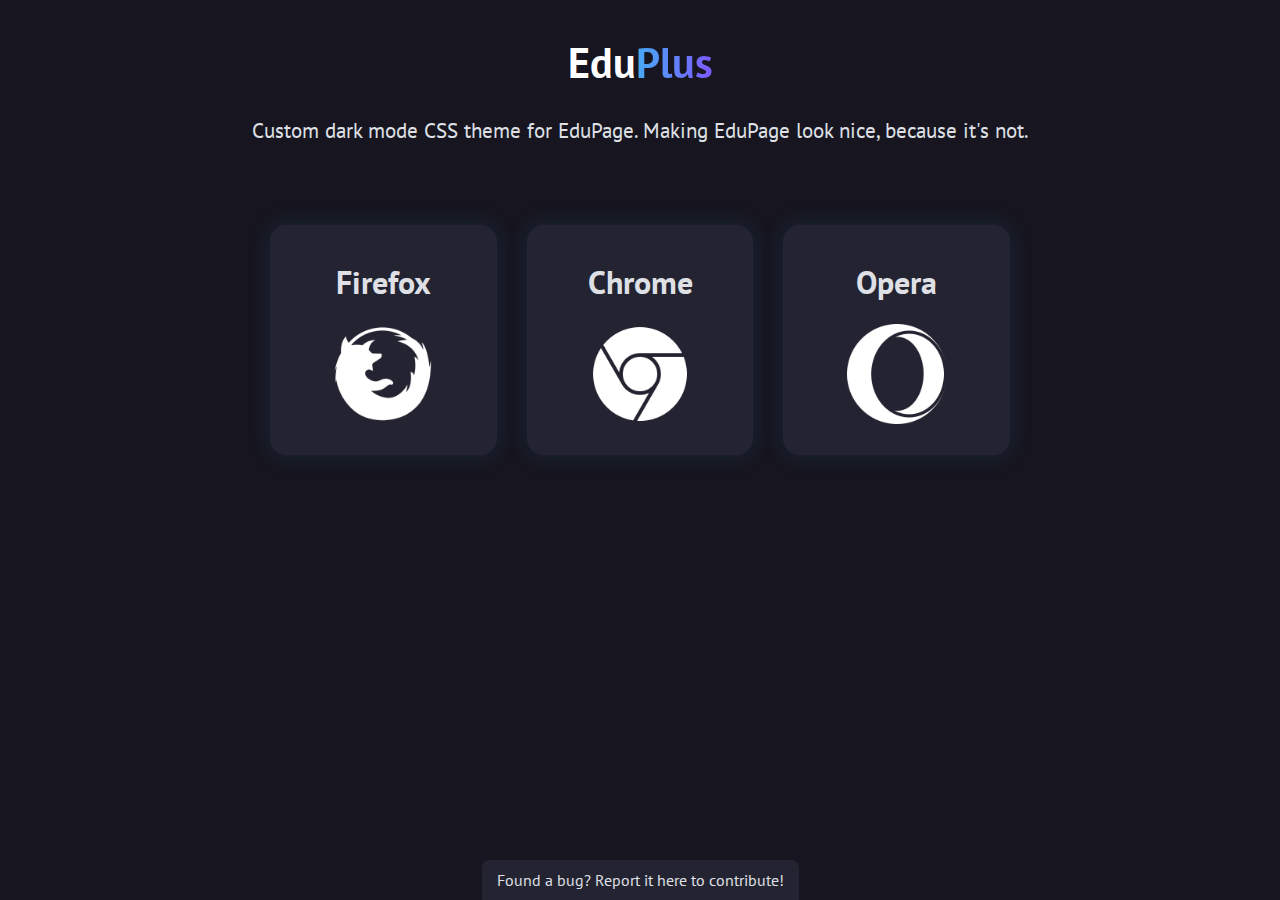
<file: index.html>
<!DOCTYPE html>
<html lang="en">
<head>
    <meta charset="UTF-8">
    <meta name="viewport" content="width=device-width, initial-scale=1.0">
    <title>EduPlus</title>
    <link type="image/x-icon" href="./icons/logo.png" rel="icon">
    <link rel="stylesheet" type="text/css" href="style.css">
</head>
<body>
    <header>
        <div class="title">
            <h1><a style="text-decoration: none; color: #fff;" href="index.html">Edu<span class="colorful">Plus</span></a></h1>
            <p>Custom dark mode CSS theme for EduPage. Making EduPage look nice, because it's not.</p>
        </div>
    </header>
    <main id="flex-con">
        <a class="firefox" href="./t/firefox.html">
            <div class="wrap">
                <h1>Firefox</h1>
                <img class="browser-logo" src="./icons/firefox.png" alt="">
            </div>
        </a>
        <a class="chrome" href="./t/chrome.html">
            <div class="wrap">
                <h1>Chrome</h1>
                <img class="browser-logo" src="./icons/chrome.png" alt="">
            </div>
        </a>
        <a class="opera" href="./t/opera.html">
            <div class="wrap">
                <h1>Opera</h1>
                <img class="browser-logo" src="./icons/opera.png" alt="">
            </div>
        </a>
    </main>
    <footer>
        <a target="_blank" href="https://forms.gle/PhSzedMY2A6vVKm99">Found a bug? Report it here to contribute!</a>
    </footer>
<style>
 .flex-con-mobile {
    flex-direction: column !important;
 }
</style>
<script>
if(/Android|webOS|iPhone|iPad|iPod|BlackBerry|IEMobile|Opera Mini/i.test(navigator.userAgent)){
    document.getElementById("flex-con").classList.add(".flex-con-mobile");
}
else{
    console.log("sup");
}  
</script>
</body>
</html>
</file>
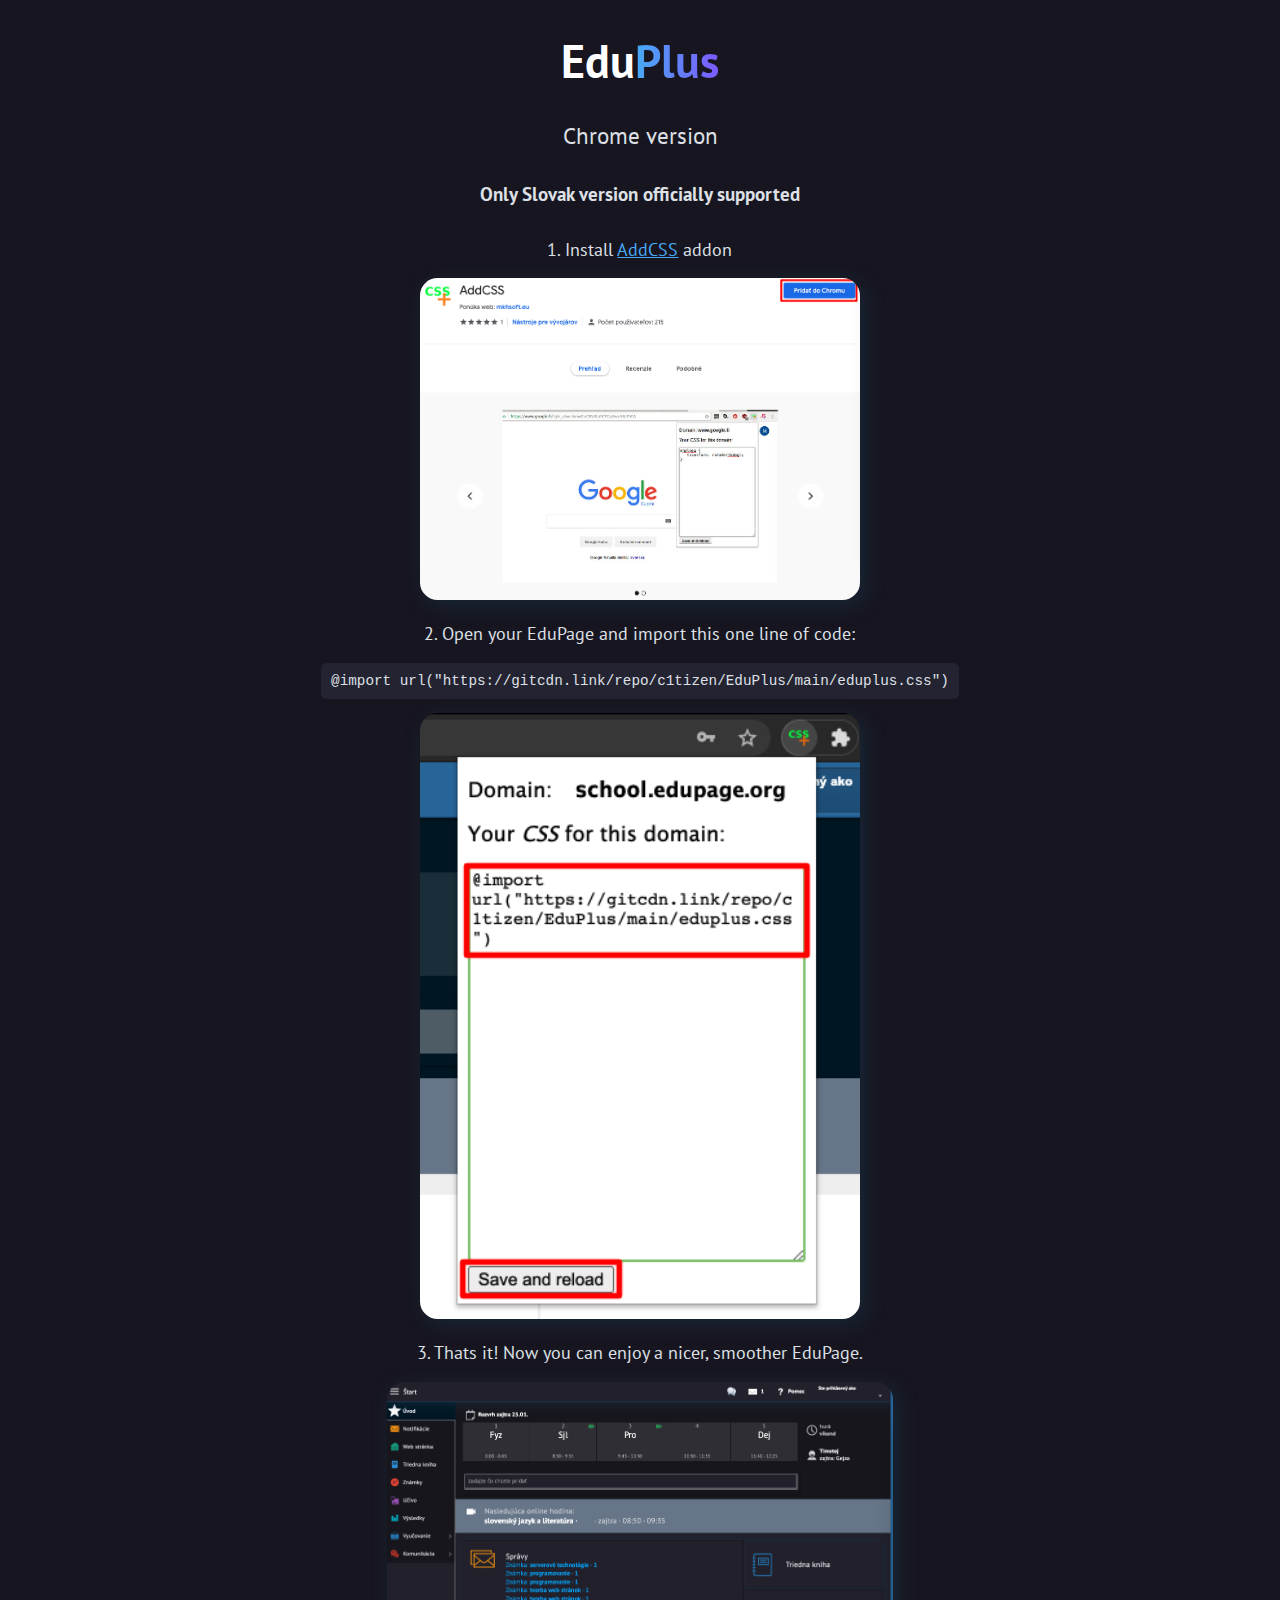
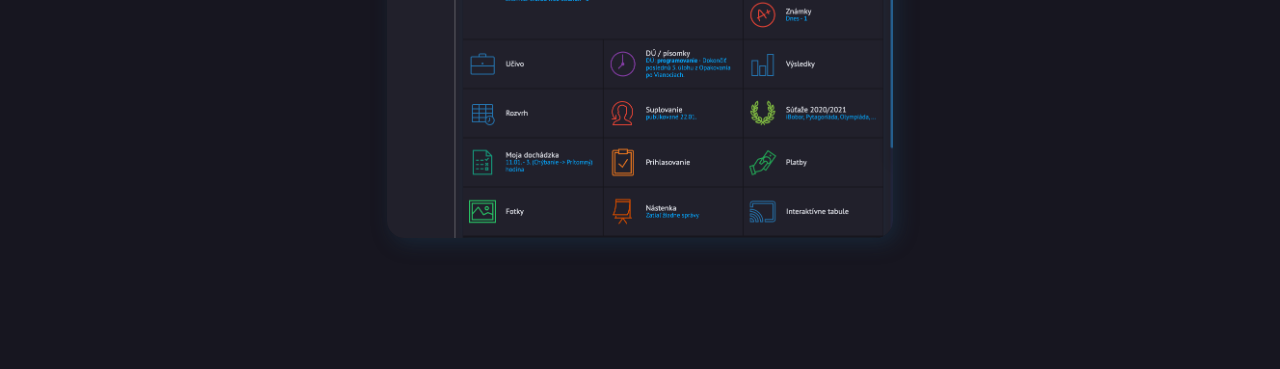
<file: t/chrome.html>
<!DOCTYPE html>
<html lang="en">
<head>
    <meta charset="UTF-8">
    <meta name="viewport" content="width=device-width, initial-scale=1.0">
    <title>EduPlus</title>
    <link type="image/x-icon" href="/icons/logo.png" rel="icon">
    <link rel="stylesheet" type="text/css" href="./t.css">
</head>
<body>
    <header>
        <div class="title">
            <h1><a style="text-decoration: none; color: #fff;" href="../index.html">Edu<span class="colorful">Plus</span></a></h1>
            <p>Chrome version</p>
            <h5 style="padding: 0px;">Only Slovak version officially supported</h5>
        </div>
    </header>
    <main>
        <div>
            <p>1. Install <a href="https://chrome.google.com/webstore/detail/addcss/ndddnaffbgingffgfneijoplfpeohabn" target="_blank">AddCSS</a> addon</p>
            <img width="30%" src="../img/chrm1.png" alt="">
        </div>
        <div>
            <p>2. Open your EduPage and import this one line of code:</p>
            <pre style="margin-top: 0;">@import url("https://gitcdn.link/repo/c1tizen/EduPlus/main/eduplus.css")</pre><br>
            <img width="30%" src="../img/chrm2.png" alt="">
        </div>
        <div>
            <p>3. Thats it! Now you can enjoy a nicer, smoother EduPage.</p>
            <img width="50%" src="../img/chrm3.png" alt="">
        </div>
    </main>
</body>
</html>
</file>
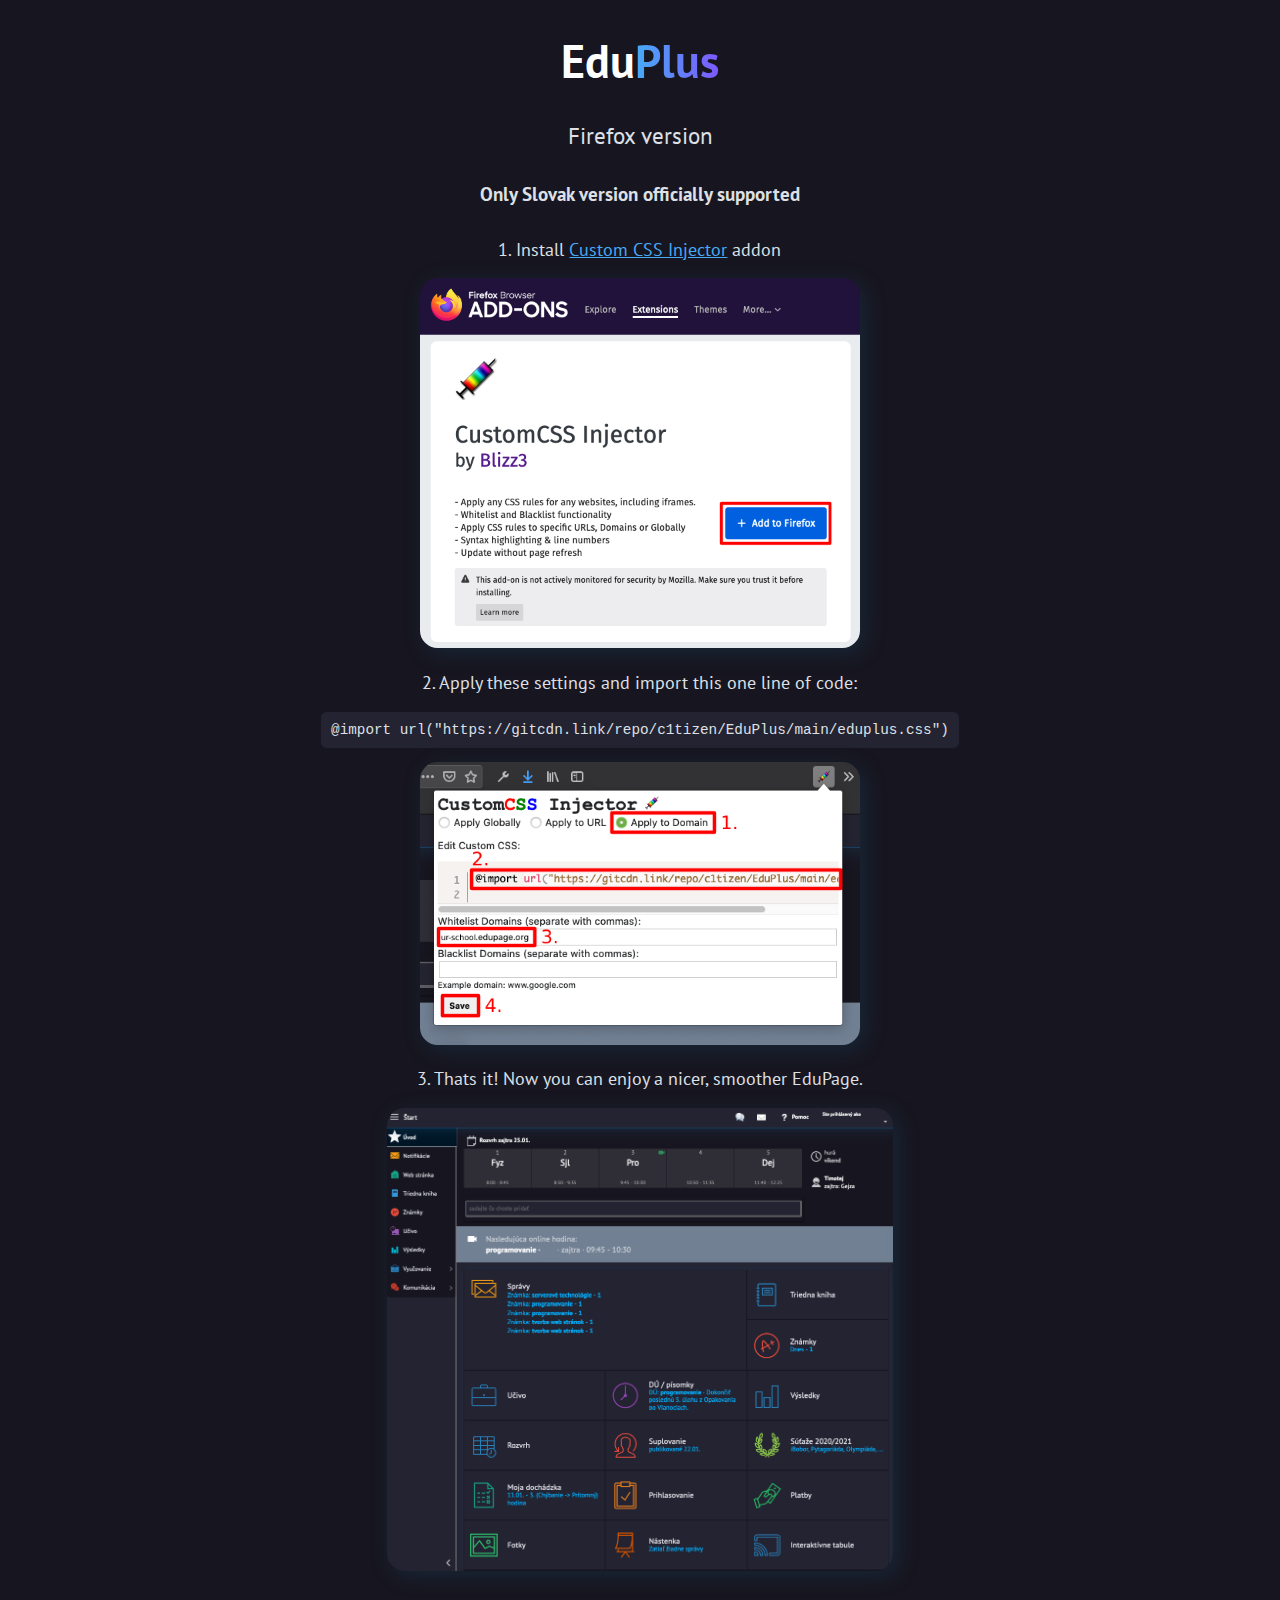
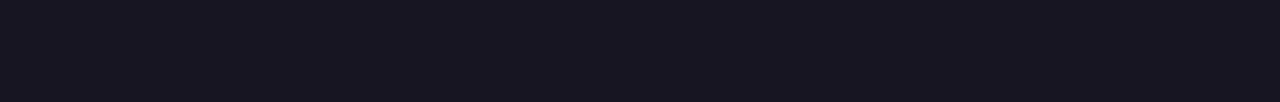
<file: t/firefox.html>
<!DOCTYPE html>
<html lang="en">
<head>
    <meta charset="UTF-8">
    <meta name="viewport" content="width=device-width, initial-scale=1.0">
    <title>EduPlus</title>
    <link type="image/x-icon" href="/icons/logo.png" rel="icon">
    <link rel="stylesheet" type="text/css" href="./t.css">
</head>
<body>
    <header>
        <div class="title">
            <h1><a style="text-decoration: none; color: #fff;" href="../index.html">Edu<span class="colorful">Plus</span></a></h1>
            <p>Firefox version</p>
            <h5 style="padding: 0px;">Only Slovak version officially supported</h5>
        </div>
    </header>
    <main>
        <div>
            <p>1. Install <a href="https://addons.mozilla.org/en-US/firefox/addon/customcss-injector/" target="_blank">Custom CSS Injector</a> addon</p>
            <img width="30%" src="../img/frfx1.png" alt="">
        </div>
        <div>
            <p>2. Apply these settings and import this one line of code:</p>
            <pre style="margin-top: 0;">@import url("https://gitcdn.link/repo/c1tizen/EduPlus/main/eduplus.css")</pre><br>
            <img width="30%" src="../img/frfx2.png" alt="">
        </div>
        <div>
            <p>3. Thats it! Now you can enjoy a nicer, smoother EduPage.</p>
            <img width="50%" src="../img/frfx3.png" alt="">
        </div>
    </main>
</body>
</html>
</file>
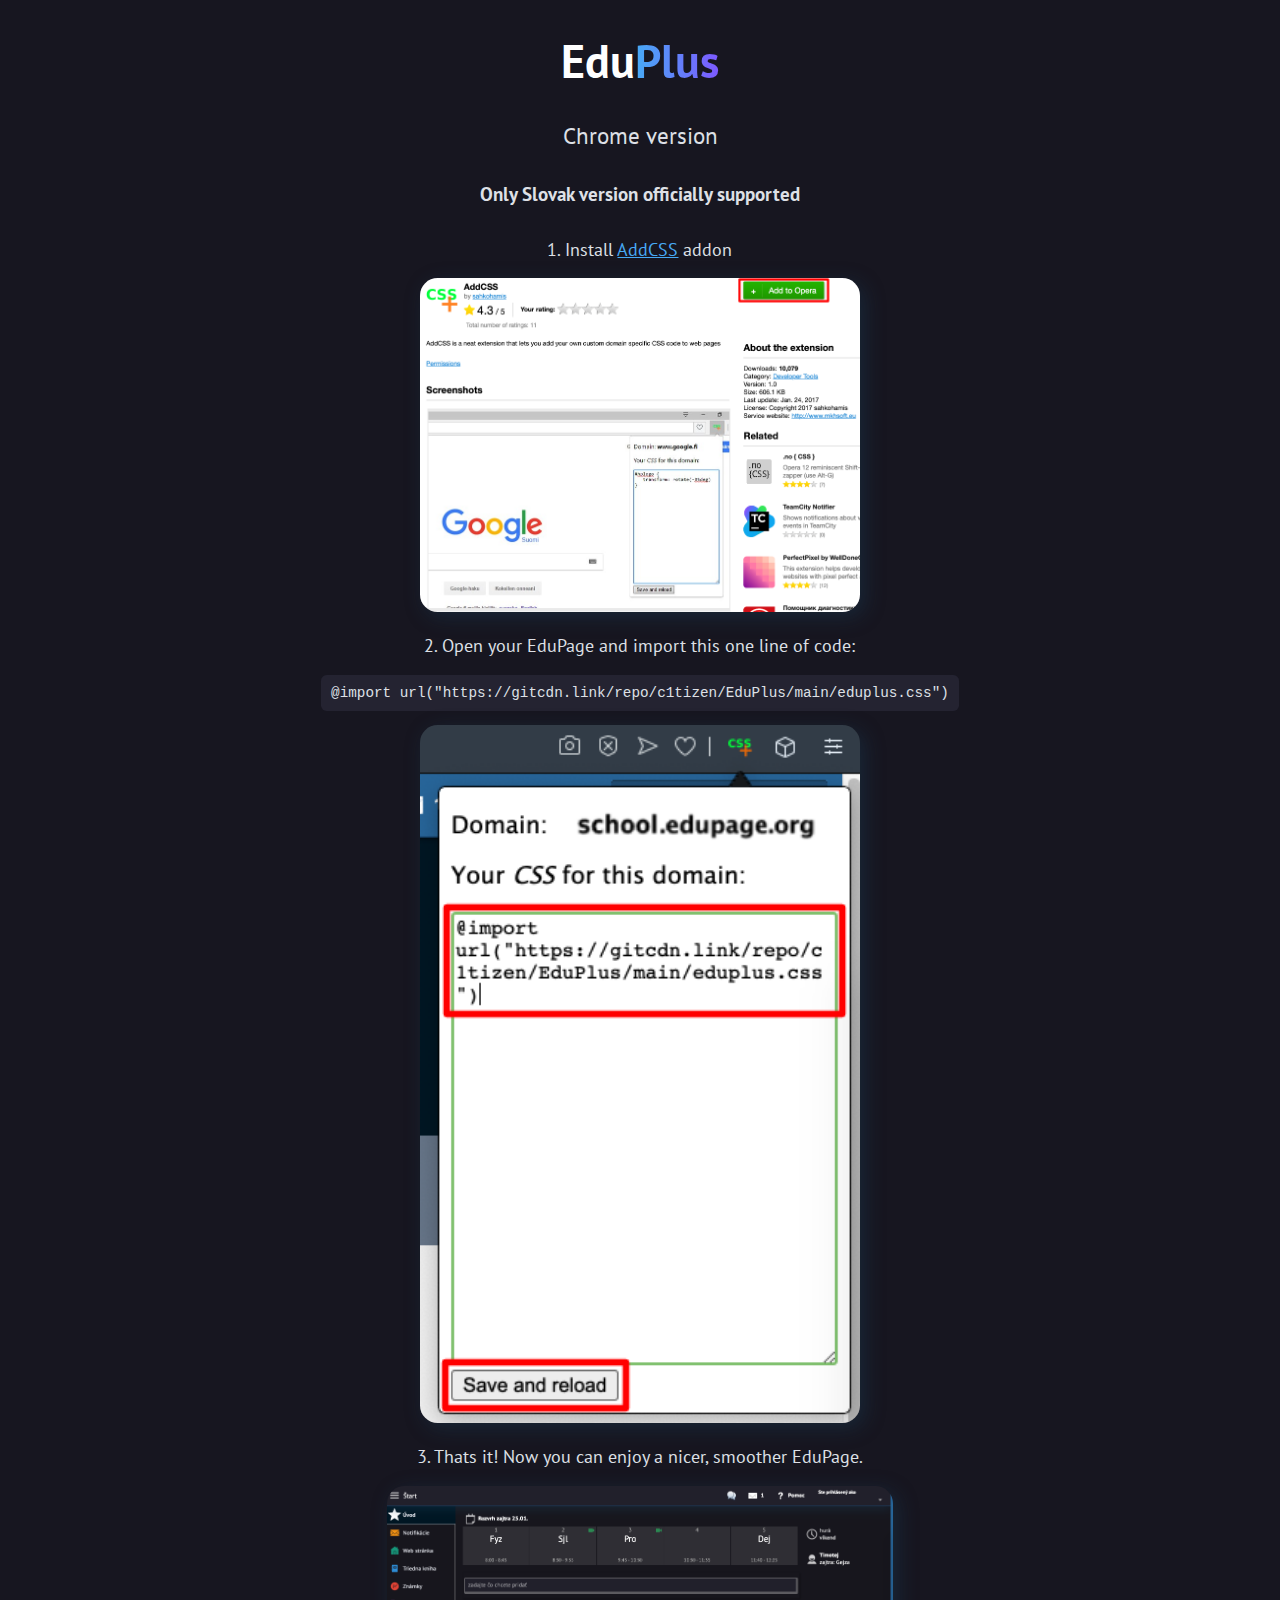
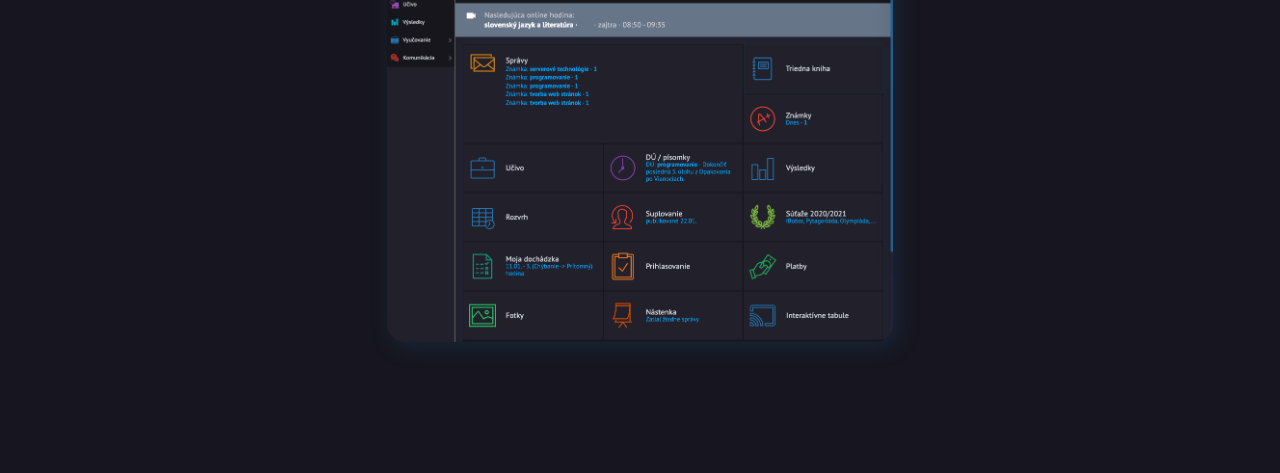
<file: t/opera.html>
<!DOCTYPE html>
<html lang="en">
<head>
    <meta charset="UTF-8">
    <meta name="viewport" content="width=device-width, initial-scale=1.0">
    <title>EduPlus</title>
    <link type="image/x-icon" href="/icons/logo.png" rel="icon">
    <link rel="stylesheet" type="text/css" href="./t.css">
</head>
<body>
    <header>
        <div class="title">
            <h1><a style="text-decoration: none; color: #fff;" href="../index.html">Edu<span class="colorful">Plus</span></a></h1>
            <p>Chrome version</p>
            <h5 style="padding: 0px;">Only Slovak version officially supported</h5>
        </div>
    </header>
    <main>
        <div>
            <p>1. Install <a href="https://addons.opera.com/en/extensions/details/addcss/" target="_blank">AddCSS</a> addon</p>
            <img width="30%" src="../img/pr1.png" alt="">
        </div>
        <div>
            <p>2. Open your EduPage and import this one line of code:</p>
            <pre style="margin-top: 0;">@import url("https://gitcdn.link/repo/c1tizen/EduPlus/main/eduplus.css")</pre><br>
            <img width="30%" src="../img/pr2.png" alt="">
        </div>
        <div>
            <p>3. Thats it! Now you can enjoy a nicer, smoother EduPage.</p>
            <img width="50%" src="../img/pr3.png" alt="">
        </div>
    </main>
</body>
</html>
</file>
<file: style.css>
@import url('https://fonts.googleapis.com/css2?family=PT+Sans:ital,wght@0,400;0,700;1,400;1,700&display=swap');
:root {
    --dark: #242331;
    --dark2: #171620;
    --fontwhite: #dee0e6;
    --mainColor: rgb(71, 170, 245);
    --mainColorShadow: 	hsla(205, 57%, 25%, 0.342);
    --mainColor2: rgb(125, 89, 255);
}
body {
    font-family: 'PT Sans', sans-serif;
    background-color: var(--dark2);
    color: var(--fontwhite);
    overflow-y: scroll;
    text-align: center;
    display: flex;
    flex-direction: column;
    justify-content: center;
    align-items: center;
}
.colorful {
    background: var(--mainColor);
    background: linear-gradient(90deg, var(--mainColor) 0%, var(--mainColor2) 100%);
    -webkit-background-clip: text;
    background-clip: text;
    -webkit-text-fill-color: transparent;
    background-size: 100% auto;
}
header {
    font-size: 130%;
    display: flex;
}
main {
    display: flex;
    flex-direction: row;
    width: 80%;
    max-width: 770px;
    height: 80%;
    margin: 5vh 10% 10% 10%;
    align-items: center;
    justify-content: center;
}
main > * {
    z-index: 0;
    transition: 0.2s;
    border-radius: 1em;
    margin: 15px;
    box-shadow: 0px 0px 20px var(--mainColorShadow);
}
main > *:hover {
    z-index: 5;
    transform: scale(110%);
}
.firefox {
    flex: 1;
    background-color: var(--dark);
    width: 100%;
    min-height: 200px;
    height: 100%;
    padding: 15px;
    text-decoration: none;
    color: var(--fontwhite);
}
.chrome {
    flex: 1;
    background-color: var(--dark);
    width: 100%;
    min-height: 200px;
    height: 100%;
    padding: 15px;
    text-decoration: none;
    color: var(--fontwhite);
}
.opera {
    flex: 1;
    background-color: var(--dark);
    width: 100%;
    min-height: 200px;
    height: 100%;
    padding: 15px;
    text-decoration: none;
    color: var(--fontwhite);
}
.browser-logo {
    height: 100px;
    margin-bottom: 0.67em;
}
footer {
    bottom: 0px;
    position: fixed;
    padding: 10px 15px;
}
footer a {
    background-color: var(--dark);
    color: var(--fontwhite);
    text-decoration: none;
    border-top-left-radius: 0.5em;
    border-top-right-radius: 0.5em;
    padding: 10px 15px;
}
</file>
<file: t/t.css>
@import url('https://fonts.googleapis.com/css2?family=PT+Sans:ital,wght@0,400;0,700;1,400;1,700&display=swap');
:root {
    --dark: #242331;
    --dark2: #171620;
    --fontwhite: #dee0e6;
    --mainColor: rgb(71, 170, 245);
    --mainColorShadow: 	hsla(205, 57%, 25%, 0.342);
    --mainColor2: rgb(125, 89, 255);
}
body {
    font-family: 'PT Sans', sans-serif;
    background-color: var(--dark2);
    color: var(--fontwhite);
    text-align: center;
    font-size: 110%;
}
.colorful {
    background: var(--mainColor);
    background: linear-gradient(90deg, var(--mainColor) 0%, var(--mainColor2) 100%);
    -webkit-background-clip: text;
    background-clip: text;
    -webkit-text-fill-color: transparent;
    background-size: 100% auto;
}
header {
    font-size: 130%;
}
main {
    width: 80%;
    margin: 0% 10% 10% 10%;
}
img {
    min-width: 440px;
    border-radius: 1em;
    box-shadow: 5px 5px 20px var(--mainColorShadow);
}
a {
    color: var(--mainColor);
}
pre {
    padding: 10px;
    background-color: var(--dark);
    display: inline-block;
    border-radius: 0.4em;
}
</file>
